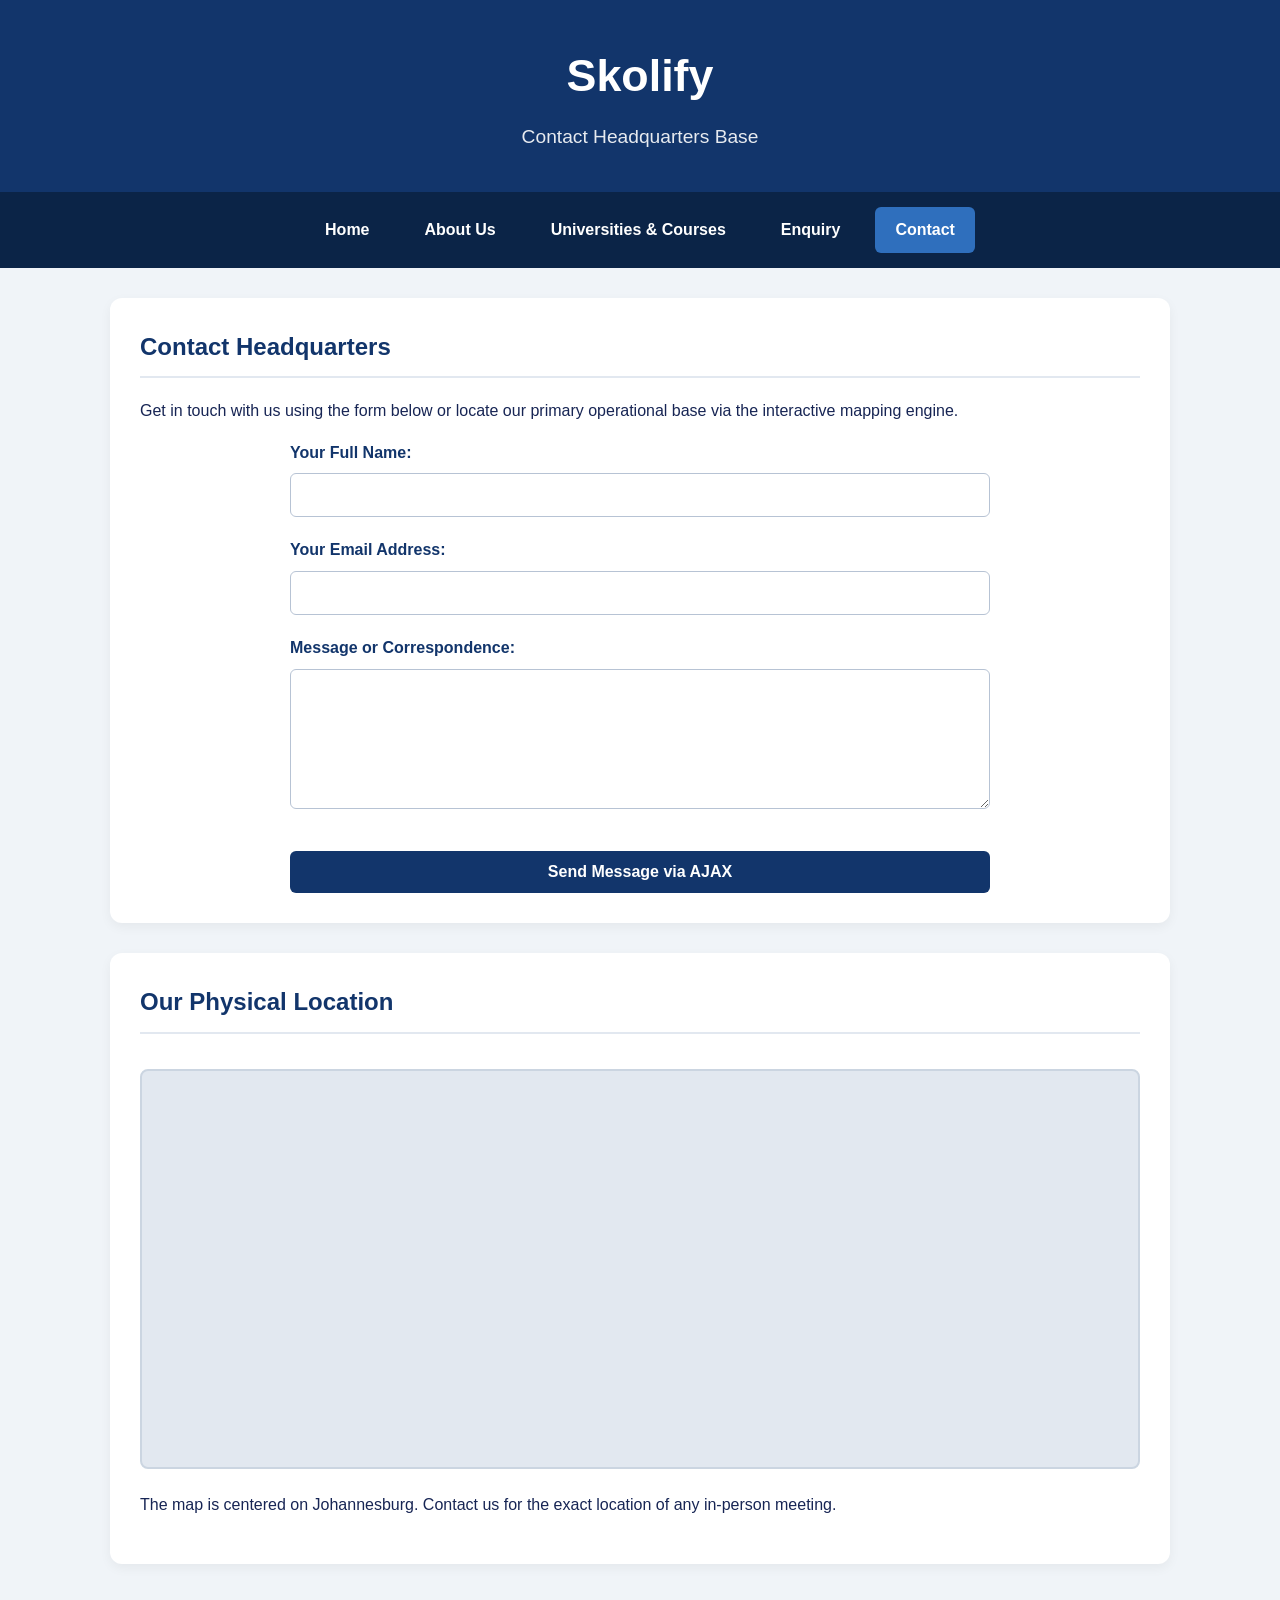
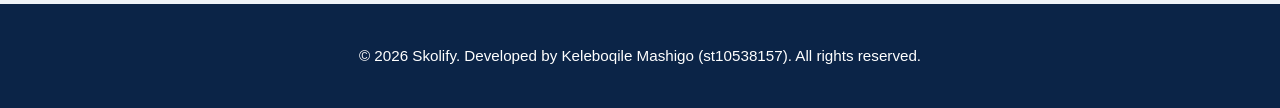
<file: contact.html>
<!DOCTYPE html>
<html lang="en">
<head>
    <meta charset="UTF-8">
    <meta name="viewport" content="width=device-width, initial-scale=1.0">
    <meta name="description" content="Contact Skolify headquarters or track our physical office location layout instantly.">
    <title>Contact Headquarters | Skolify</title>
    <style>
        * { box-sizing: border-box; }
        body { margin: 0; padding: 0; font-family: 'Segoe UI', Arial, sans-serif; background-color: #f0f4f8; color: #172554; line-height: 1.6; }
        header { background-color: #12356b; color: white; text-align: center; padding: 40px 20px; box-shadow: 0 4px 6px rgba(0,0,0,0.1); }
        header h1 { margin: 0; font-size: 2.8rem; font-weight: 700; }
        header p { margin: 10px 0 0; font-size: 1.2rem; opacity: 0.9; }
        nav { background-color: #0b2447; display: flex; justify-content: center; flex-wrap: wrap; gap: 15px; padding: 15px; position: sticky; top: 0; z-index: 1000; }
        nav a { color: white; text-decoration: none; padding: 10px 20px; border-radius: 6px; font-weight: bold; transition: background 0.3s ease; }
        nav a:hover, nav a.active { background-color: #2f6fbd; }
        main { max-width: 1100px; width: 100%; margin: 30px auto; padding: 0 20px; }
        section { background-color: white; margin-bottom: 30px; padding: 30px; border-radius: 12px; box-shadow: 0 4px 12px rgba(0, 0, 0, 0.05); }
        h2 { color: #12356b; margin-top: 0; border-bottom: 2px solid #e2e8f0; padding-bottom: 10px; }
        form { max-width: 700px; margin: 0 auto; }
        .form-group { margin-bottom: 20px; position: relative; }
        label { display: block; margin-bottom: 8px; font-weight: bold; color: #12356b; }
        input, textarea { width: 100%; padding: 12px; border: 1px solid #b7c3d4; border-radius: 6px; font-size: 1rem; box-sizing: border-box; }
        textarea { min-height: 140px; resize: vertical; }
        button { margin-top: 15px; padding: 12px 24px; background-color: #12356b; color: white; border: none; border-radius: 6px; cursor: pointer; font-weight: bold; font-size: 1rem; width: 100%; }
        button:hover { background-color: #245aa5; }
        .error-message { color: #dc2626; font-size: 0.85rem; font-weight: bold; margin-top: 6px; display: none; }
        .error input, .error textarea { border: 2px solid #dc2626 !important; background-color: #fef2f2 !important; }
        .error .error-message { display: block; }
        #interactive-map { width: 100%; height: 400px; background-color: #e2e8f0; border-radius: 8px; margin-top: 15px; border: 2px solid #cbd5e1; }
        footer { background-color: #0b2447; color: white; text-align: center; padding: 25px; margin-top: 40px; font-size: 0.95rem; }
        @media (max-width: 768px) {
            header h1 { font-size: 2rem; }
            nav { flex-direction: column; align-items: stretch; text-align: center; }
            main { padding: 0 15px; }
            section { padding: 20px; }
        }
    </style>
</head>
<body>
    <header>
        <h1>Skolify</h1>
        <p>Contact Headquarters Base</p>
    </header>
    <nav>
        <a href="index.html">Home</a>
        <a href="about.html">About Us</a>
        <a href="services.html">Universities & Courses</a>
        <a href="enquiry.html">Enquiry</a>
        <a href="contact.html" class="active">Contact</a>
    </nav>
    <main>
        <section>
            <h2>Contact Headquarters</h2>
            <p>Get in touch with us using the form below or locate our primary operational base via the interactive mapping engine.</p>
            <form id="contact-form" novalidate>
                <div class="form-group">
                    <label for="fullName">Your Full Name:</label>
                    <input type="text" id="fullName" name="fullName">
                    <div class="error-message">Name input is required.</div>
                </div>
                <div class="form-group">
                    <label for="email">Your Email Address:</label>
                    <input type="email" id="email" name="email">
                    <div class="error-message">A valid email address is required.</div>
                </div>
                <div class="form-group">
                    <label for="message">Message or Correspondence:</label>
                    <textarea id="message" name="message"></textarea>
                    <div class="error-message">Message content cannot be blank.</div>
                </div>
                <button type="submit">Send Message via AJAX</button>
            </form>
        </section>
        <section>
            <h2>Our Physical Location</h2>
            <iframe
                id="interactive-map"
                title="Map centered on Johannesburg, South Africa"
                src="https://www.openstreetmap.org/export/embed.html?bbox=27.95%2C-26.28%2C28.15%2C-26.12&amp;layer=mapnik&amp;marker=-26.2041%2C28.0473"
                loading="lazy"
                referrerpolicy="no-referrer-when-downgrade">
            </iframe>
            <p>The map is centered on Johannesburg. Contact us for the exact location of any in-person meeting.</p>
        </section>
    </main>
    <footer><p>&copy; 2026 Skolify. Developed by Keleboqile Mashigo (st10538157). All rights reserved.</p></footer>
    <script src="js/script.js"></script>
</body>
</html>
</file>
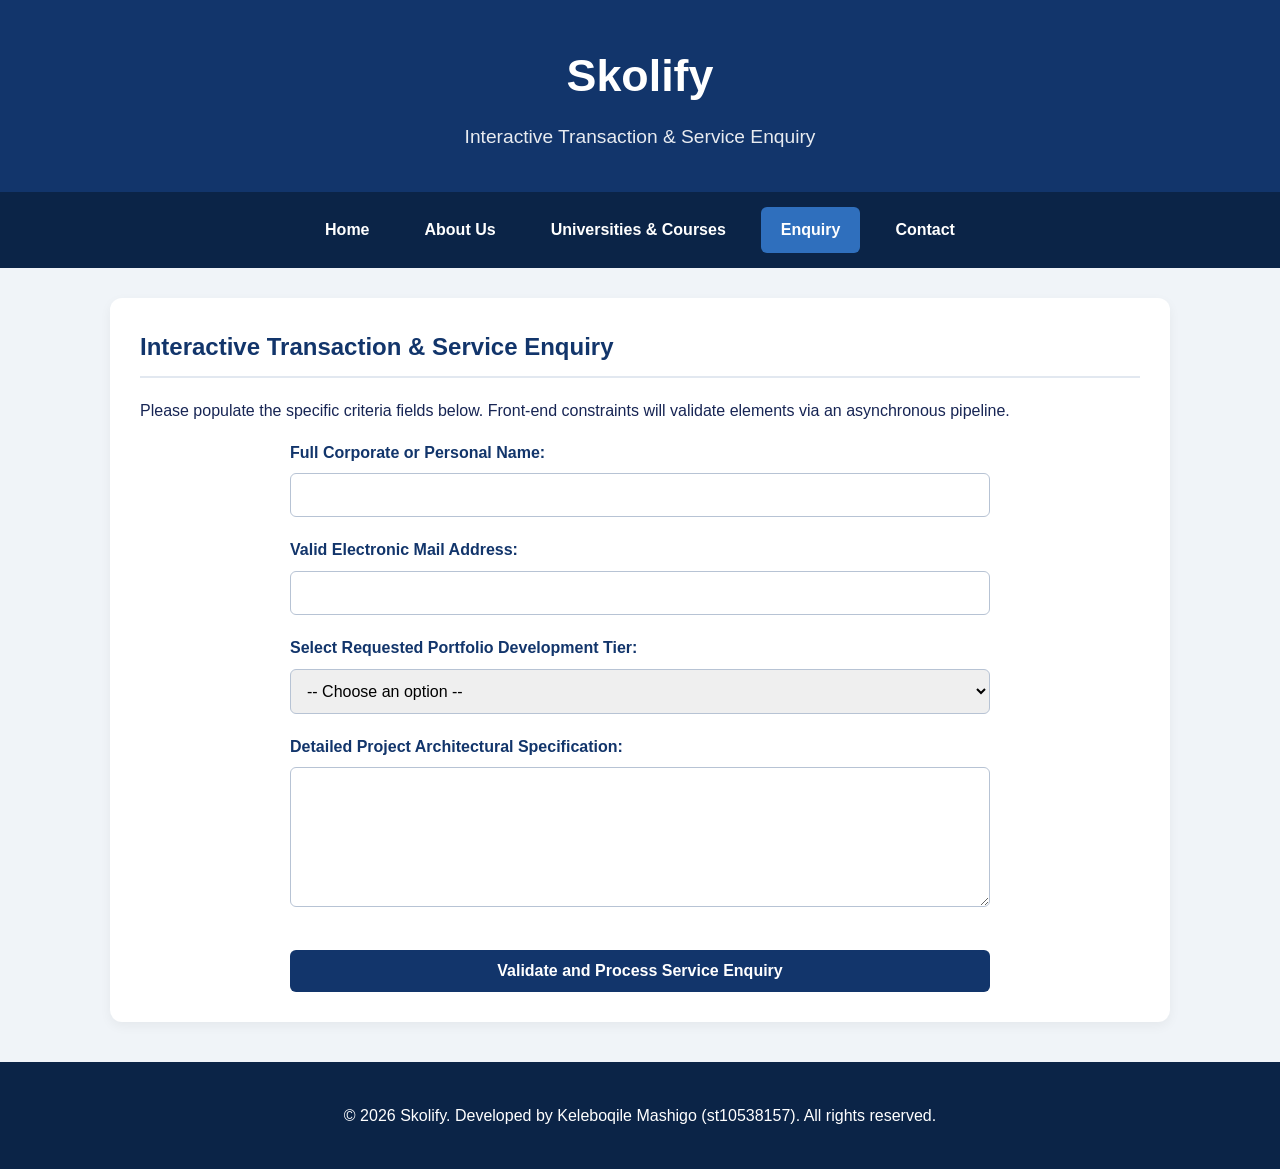
<file: enquiry.html>
<!DOCTYPE html>
<html lang="en">
<head>
    <meta charset="UTF-8">
    <meta name="viewport" content="width=device-width, initial-scale=1.0">
    <meta name="description" content="Submit a custom service evaluation tier request or university course qualification inquiry directly to Skolify.">
    <title>Service Enquiry Portal | Skolify</title>
    <style>
        * { box-sizing: border-box; }
        body { margin: 0; padding: 0; font-family: 'Segoe UI', Arial, sans-serif; background-color: #f0f4f8; color: #172554; line-height: 1.6; }
        header { background-color: #12356b; color: white; text-align: center; padding: 40px 20px; box-shadow: 0 4px 6px rgba(0,0,0,0.1); }
        header h1 { margin: 0; font-size: 2.8rem; font-weight: 700; }
        header p { margin: 10px 0 0; font-size: 1.2rem; opacity: 0.9; }
        nav { background-color: #0b2447; display: flex; justify-content: center; flex-wrap: wrap; gap: 15px; padding: 15px; position: sticky; top: 0; z-index: 1000; }
        nav a { color: white; text-decoration: none; padding: 10px 20px; border-radius: 6px; font-weight: bold; transition: background 0.3s ease; }
        nav a:hover, nav a.active { background-color: #2f6fbd; }
        main { max-width: 1100px; width: 100%; margin: 30px auto; padding: 0 20px; }
        section { background-color: white; margin-bottom: 30px; padding: 30px; border-radius: 12px; box-shadow: 0 4px 12px rgba(0, 0, 0, 0.05); }
        h2 { color: #12356b; margin-top: 0; border-bottom: 2px solid #e2e8f0; padding-bottom: 10px; }
        form { max-width: 700px; margin: 0 auto; }
        .form-group { margin-bottom: 20px; position: relative; }
        label { display: block; margin-bottom: 8px; font-weight: bold; color: #12356b; }
        input, textarea, select { width: 100%; padding: 12px; border: 1px solid #b7c3d4; border-radius: 6px; font-size: 1rem; box-sizing: border-box; }
        textarea { min-height: 140px; resize: vertical; }
        button { margin-top: 15px; padding: 12px 24px; background-color: #12356b; color: white; border: none; border-radius: 6px; cursor: pointer; font-weight: bold; font-size: 1rem; width: 100%; }
        button:hover { background-color: #245aa5; }
        .error-message { color: #dc2626; font-size: 0.85rem; font-weight: bold; margin-top: 6px; display: none; }
        .error input, .error textarea, .error select { border: 2px solid #dc2626 !important; background-color: #fef2f2 !important; }
        .error .error-message { display: block; }
        footer { background-color: #0b2447; color: white; text-align: center; padding: 25px; margin-top: 40px; }
        @media (max-width: 768px) {
            header h1 { font-size: 2rem; }
            nav { flex-direction: column; align-items: stretch; text-align: center; }
            main { padding: 0 15px; }
            section { padding: 20px; }
        }
    </style>
</head>
<body>
    <header>
        <h1>Skolify</h1>
        <p>Interactive Transaction & Service Enquiry</p>
    </header>
    <nav>
        <a href="index.html">Home</a>
        <a href="about.html">About Us</a>
        <a href="services.html">Universities & Courses</a>
        <a href="enquiry.html" class="active">Enquiry</a>
        <a href="contact.html">Contact</a>
    </nav>
    <main>
        <section>
            <h2>Interactive Transaction & Service Enquiry</h2>
            <p>Please populate the specific criteria fields below. Front-end constraints will validate elements via an asynchronous pipeline.</p>
            <form id="enquiry-form" novalidate>
                <div class="form-group">
                    <label for="fullName">Full Corporate or Personal Name:</label>
                    <input type="text" id="fullName" name="fullName">
                    <div class="error-message">This field is mandatory and cannot be omitted.</div>
                </div>
                <div class="form-group">
                    <label for="email">Valid Electronic Mail Address:</label>
                    <input type="email" id="email" name="email">
                    <div class="error-message">Please supply a syntactically accurate email address structure.</div>
                </div>
                <div class="form-group">
                    <label for="tier">Select Requested Portfolio Development Tier:</label>
                    <select id="tier" name="tier">
                        <option value="">-- Choose an option --</option>
                        <option value="Responsive Frontend Design">Responsive Frontend Infrastructure Design</option>
                        <option value="Full-Stack Application">Full-Stack Application Architecture and Delivery</option>
                        <option value="SEO & Auditing">Search Engine Optimisation & Structural Auditing</option>
                    </select>
                    <div class="error-message">Please select a valid service option from the dropdown menu.</div>
                </div>
                <div class="form-group">
                    <label for="specification">Detailed Project Architectural Specification:</label>
                    <textarea id="specification" name="specification"></textarea>
                    <div class="error-message">Specification details must be provided to proceed.</div>
                </div>
                <button type="submit">Validate and Process Service Enquiry</button>
            </form>
        </section>
    </main>
    <footer><p>&copy; 2026 Skolify. Developed by Keleboqile Mashigo (st10538157). All rights reserved.</p></footer>
    <script src="js/script.js"></script>
</body>
</html>
</file>
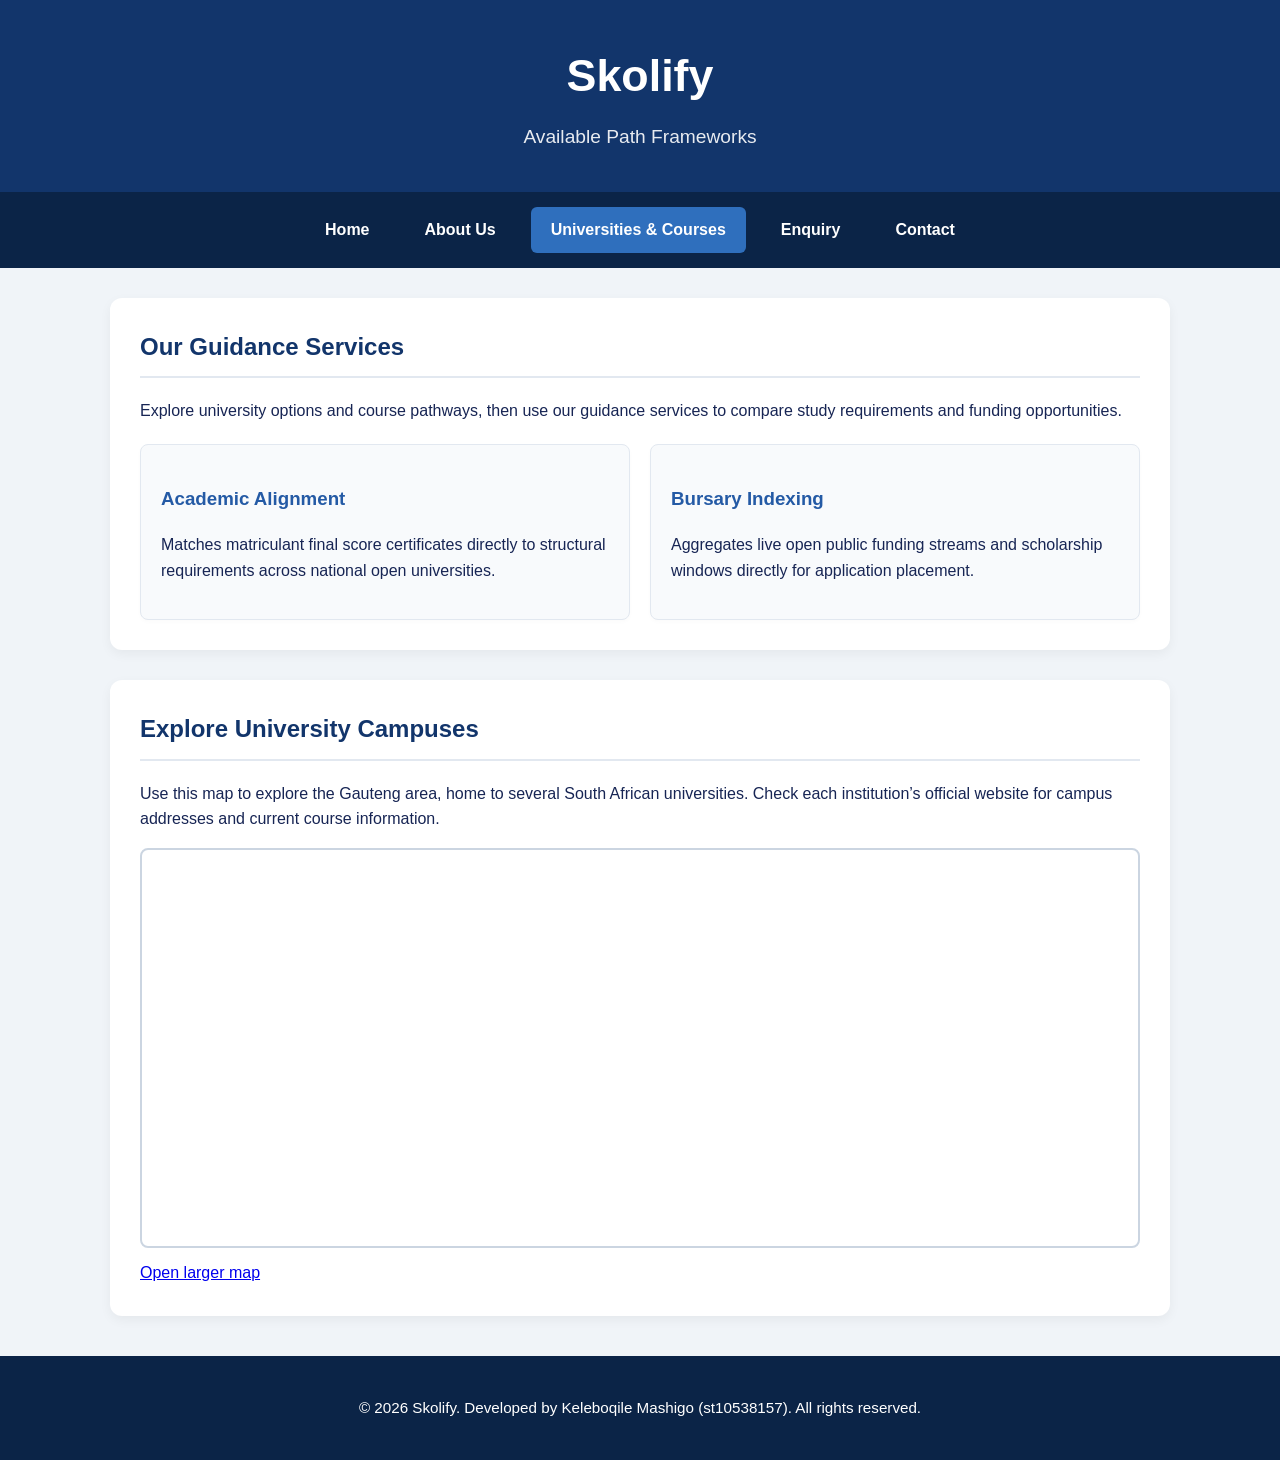
<file: services.html>
<!DOCTYPE html>
<html lang="en">
<head>
    <meta charset="UTF-8">
    <meta name="viewport" content="width=device-width, initial-scale=1.0">
    <title>Skolify - Universities & Courses</title>
    <style>
        * { box-sizing: border-box; }
        body { margin: 0; padding: 0; font-family: 'Segoe UI', Arial, sans-serif; background-color: #f0f4f8; color: #172554; line-height: 1.6; }
        header { background-color: #12356b; color: white; text-align: center; padding: 40px 20px; box-shadow: 0 4px 6px rgba(0,0,0,0.1); }
        header h1 { margin: 0; font-size: 2.8rem; font-weight: 700; }
        header p { margin: 10px 0 0; font-size: 1.2rem; opacity: 0.9; }
        nav { background-color: #0b2447; display: flex; justify-content: center; flex-wrap: wrap; gap: 15px; padding: 15px; position: sticky; top: 0; z-index: 1000; }
        nav a { color: white; text-decoration: none; padding: 10px 20px; border-radius: 6px; font-weight: bold; transition: background 0.3s ease; }
        nav a:hover, nav a.active { background-color: #2f6fbd; }
        main { max-width: 1100px; width: 100%; margin: 30px auto; padding: 0 20px; }
        section { background-color: white; margin-bottom: 30px; padding: 30px; border-radius: 12px; box-shadow: 0 4px 12px rgba(0, 0, 0, 0.05); }
        h2 { color: #12356b; margin-top: 0; border-bottom: 2px solid #e2e8f0; padding-bottom: 10px; }
        h3 { color: #245aa5; }
        .grid { display: grid; grid-template-columns: repeat(auto-fit, minmax(250px, 1fr)); gap: 20px; margin-top: 20px; }
        .card { background: #f8fafc; border: 1px solid #e2e8f0; padding: 20px; border-radius: 8px; box-shadow: 0 2px 4px rgba(0,0,0,0.02); }
        .campus-map { width: 100%; height: 400px; display: block; border: 2px solid #cbd5e1; border-radius: 8px; margin-top: 15px; }
        .map-link { display: inline-block; margin-top: 12px; }
        footer { background-color: #0b2447; color: white; text-align: center; padding: 25px; margin-top: 40px; font-size: 0.95rem; }
        @media (max-width: 768px) {
            header h1 { font-size: 2rem; }
            nav { flex-direction: column; align-items: stretch; text-align: center; }
            main { padding: 0 15px; }
            section { padding: 20px; }
        }
    </style>
</head>
<body>
    <header>
        <h1>Skolify</h1>
        <p>Available Path Frameworks</p>
    </header>
    <nav>
        <a href="index.html">Home</a>
        <a href="about.html">About Us</a>
        <a href="services.html" class="active">Universities & Courses</a>
        <a href="enquiry.html">Enquiry</a>
        <a href="contact.html">Contact</a>
    </nav>
    <main>
        <section>
            <h2>Our Guidance Services</h2>
            <p>Explore university options and course pathways, then use our guidance services to compare study requirements and funding opportunities.</p>
            <div class="grid">
                <div class="card">
                    <h3>Academic Alignment</h3>
                    <p>Matches matriculant final score certificates directly to structural requirements across national open universities.</p>
                </div>
                <div class="card">
                    <h3>Bursary Indexing</h3>
                    <p>Aggregates live open public funding streams and scholarship windows directly for application placement.</p>
                </div>
            </div>
        </section>
        <section>
            <h2>Explore University Campuses</h2>
            <p>Use this map to explore the Gauteng area, home to several South African universities. Check each institution’s official website for campus addresses and current course information.</p>
            <iframe
                class="campus-map"
                title="Map of the Gauteng university area"
                src="https://www.openstreetmap.org/export/embed.html?bbox=27.75%2C-26.35%2C28.35%2C-25.95&amp;layer=mapnik&amp;marker=-26.19%2C28.00"
                loading="lazy"
                referrerpolicy="no-referrer-when-downgrade">
            </iframe>
            <a class="map-link" href="https://www.openstreetmap.org/?mlat=-26.19&amp;mlon=28.00#map=10/-26.19/28.00" target="_blank" rel="noopener noreferrer">Open larger map</a>
        </section>
    </main>
    <footer><p>&copy; 2026 Skolify. Developed by Keleboqile Mashigo (st10538157). All rights reserved.</p></footer>
</body>
</html>
</file>
